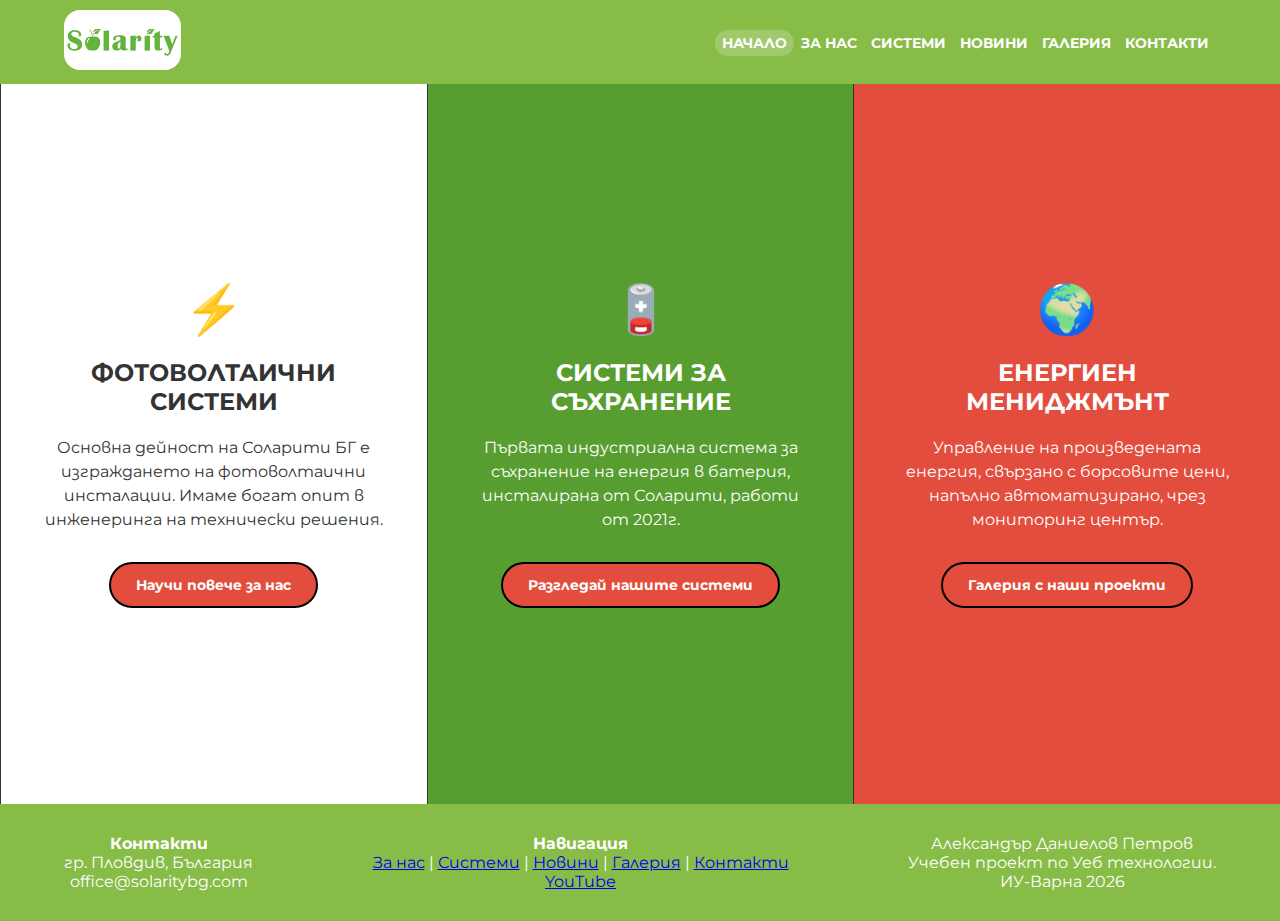
<file: index.html>
<!DOCTYPE html>
<html lang="bg">
<head>
    <meta charset="UTF-8">
    <meta name="viewport" content="width=device-width, initial-scale=1.0">
    <meta name="description" content="Solarity - Експерти в изграждането на фотоволтаични инсталации и системи за съхранение на енергия.">
    <meta name="keywords" content="Solarity, фотоволтаици, соларни системи, енергиен мениджмънт, ВЕИ, България">
    <link rel="stylesheet" href="Home.css">
    <title>Начало | Solarity</title>
</head>
<body>
    <header>
        <div class="logo">
            <a href="index.html">
                <img src="./images/logo.png" alt="site_logo">
            </a>
        </div>
        <nav>
            <ul>
                <li><a href="index.html" class="active">НАЧАЛО</a></li>
                <li><a href="About-us.html">ЗА НАС</a></li>
                <li><a href="Product.html">СИСТЕМИ</a></li>
                <li><a href="News.html">НОВИНИ</a></li>
                <li><a href="Gallery.html">ГАЛЕРИЯ</a></li>
                <li><a href="Contacts.html">КОНТАКТИ</a></li>
            </ul>
        </nav>
    </header>
    <main>
        <section class="contents">
            <div class="box white">
                <div class="box-icon">⚡</div>
                <h2>ФОТОВОЛТАИЧНИ СИСТЕМИ</h2>
                <p>Основна дейност на Соларити БГ е изграждането на фотоволтаични инсталации. Имаме богат опит в инженеринга на технически решения.</p>
                <a href="About-us.html" class="box-link">Научи повече за нас</a>
            </div>

            <div class="box green">
                <div class="box-icon">🪫</div>
                <h2>СИСТЕМИ ЗА СЪХРАНЕНИЕ</h2>
                <p>Първата индустриална система за съхранение на енергия в батерия, инсталирана от Соларити, работи от 2021г.</p>
                <a href="Product.html" class="box-link">Разгледай нашите системи</a>
            </div>

            <div class="box red">
                <div class="box-icon">🌍</div>
                <h2>ЕНЕРГИЕН МЕНИДЖМЪНТ</h2>
                <p>Управление на произведената енергия, свързано с борсовите цени, напълно автоматизирано, чрез мониторинг център.</p>
                <a href="Gallery.html" class="box-link">Галерия с наши проекти</a>
            </div>
        </section>
    </main>

    <footer>
        <div class="footer">
            <div>
                <h4>Контакти</h4>
                <p>гр. Пловдив, България</p>
                <p>office@solaritybg.com</p>
                
            </div>
            <div>
                <h4>Навигация</h4>
                <a href="About-us.html">За нас</a> | 
                <a href="Product.html">Системи</a> |
                <a href="News.html">Новини</a> |
                <a href="Gallery.html">Галерия</a> | 
                <a href="Contacts.html">Контакти</a>
                <p></p>
                <a href="https://www.youtube.com/@SolarityBG"> YouTube</a>
            </div>
            <div>
                <p>Александър Даниелов Петров</p>
                <p>Учебен проект по Уеб технологии.</p>
                <p>ИУ-Варна 2026</p>
            </div>
        </div>
    </footer>
</body>
</html>
</file>
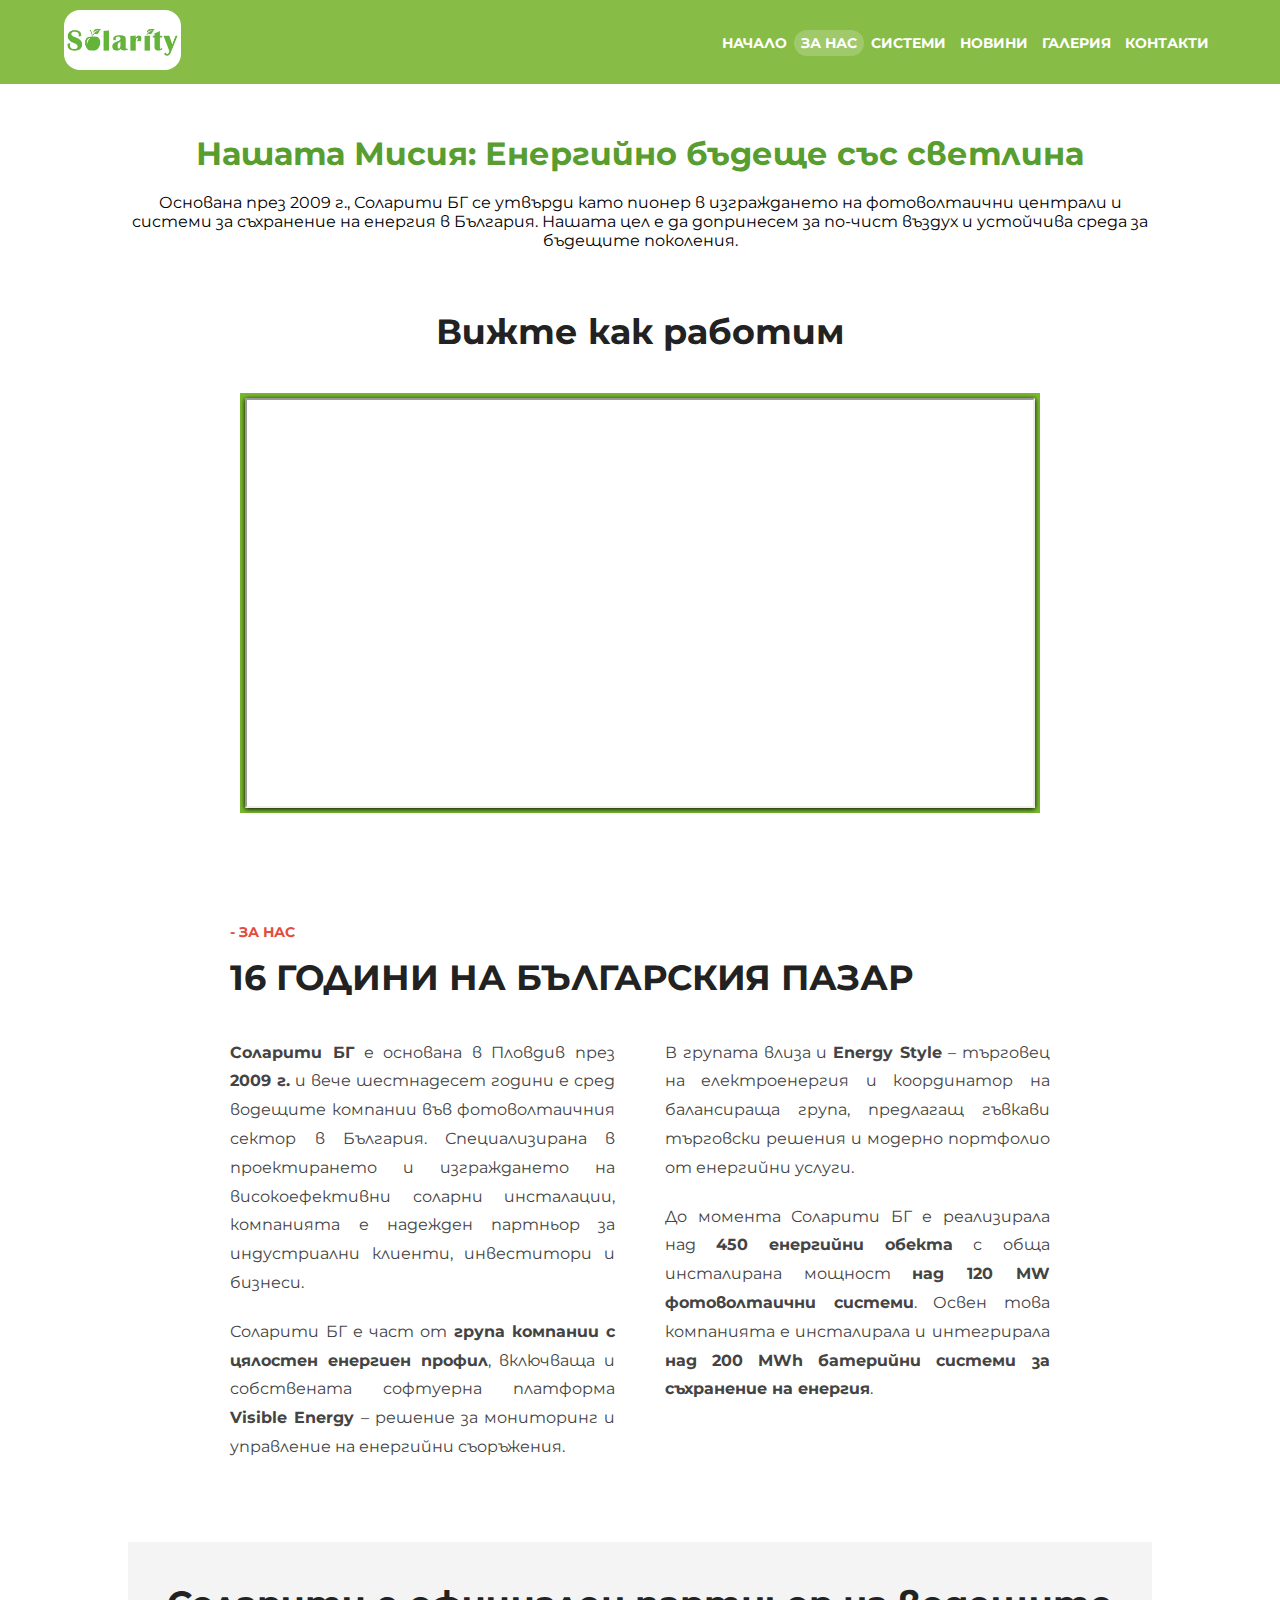
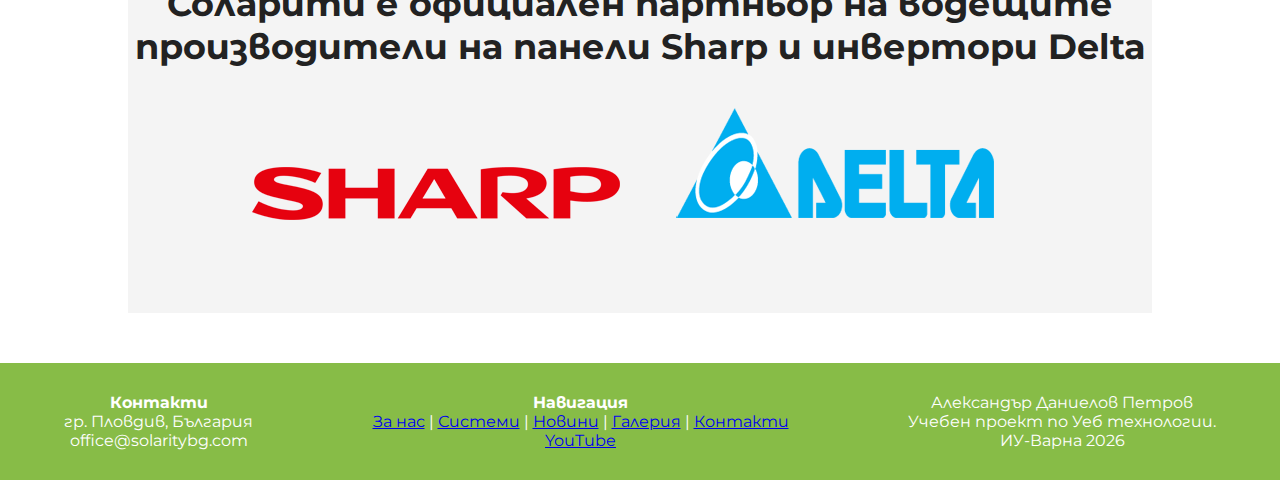
<file: About-us.html>
<!DOCTYPE html>
<html lang="bg">
<head>
    <meta charset="UTF-8">
    <meta name="viewport" content="width=device-width, initial-scale=1.0">
    <meta name="description" content="Solarity about us - За нас, историята на нашата компания.">
    <meta name="keywords" content="Solarity, история, за нас, основана, 2009, енергийни обекти, България">
    <link rel="stylesheet" href="About-us.css">
    <title>За нас | Solarity - Лидери във фотоволтаичните решения</title>
</head>
<body>
    <header>
        <div class="logo">
            <a href="index.html">
                <img src="./images/logo.png" alt="site_logo">
            </a>
        </div>
        <nav>
            <ul>
                <li><a href="index.html">НАЧАЛО</a></li>
                <li><a href="About-us.html" class="active">ЗА НАС</a></li>
                <li><a href="Product.html">СИСТЕМИ</a></li>
                <li><a href="News.html">НОВИНИ</a></li>
                <li><a href="Gallery.html">ГАЛЕРИЯ</a></li>
                <li><a href="Contacts.html">КОНТАКТИ</a></li>
            </ul>
        </nav>
    </header>

    <main class="background">
        <section class="about">
            <h1>Нашата Мисия: Енергийно бъдеще със светлина</h1>
            <p>Основана през 2009 г., Соларити БГ се утвърди като пионер в изграждането на фотоволтаични централи и системи за съхранение на енергия в България. Нашата цел е да допринесем за по-чист въздух и устойчива среда за бъдещите поколения.</p>
        </section>

        <section class="video">
            <h2>Вижте как работим</h2>
            <div class="video-wrapper">
                <iframe src="https://www.youtube.com/embed/NcyVB4d0230" allowfullscreen></iframe>
            </div>
        </section>
        <section class="contents">
        <span class="intro">- ЗА НАС</span>
        <h2>16 ГОДИНИ НА БЪЛГАРСКИЯ ПАЗАР</h2>
        
        <div class="column">
            <div class="history-left">
                <p><strong>Соларити БГ</strong> е основана в Пловдив през <strong>2009 г.</strong> и вече шестнадесет години е сред водещите компании във фотоволтаичния сектор в България. Специализирана в проектирането и изграждането на високоефективни соларни инсталации, компанията е надежден партньор за индустриални клиенти, инвеститори и бизнеси.</p>
                
                <p>Соларити БГ е част от <strong>група компании с цялостен енергиен профил</strong>, включваща и собствената софтуерна платформа <strong>Visible Energy</strong> – решение за мониторинг и управление на енергийни съоръжения.</p>
            </div>

            <div class="history-right">
                <p>В групата влиза и <strong>Energy Style</strong> – търговец на електроенергия и координатор на балансираща група, предлагащ гъвкави търговски решения и модерно портфолио от енергийни услуги.</p>
                
                <p>До момента Соларити БГ е реализирала над <strong>450 енергийни обекта</strong> с обща инсталирана мощност <strong>над 120 MW фотоволтаични системи</strong>. Освен това компанията е инсталирала и интегрирала <strong>над 200 MWh батерийни системи за съхранение на енергия</strong>.</p>
            </div>
        </div>
    </div>
</section>

        <section class="partners">
            <h2>Соларити е официален партньор на водещите производители на панели Sharp и инвертори Delta</h2>
            <div class="partners-logos">
                <img src="./images/sharp-logo.png" class="logo" alt="partner1">
                <img src="./images/delta-logo.png" class="logo" alt="partner2">
            </div>
        </section>
    </main>

    <footer>
        <div class="footer">
            <div>
                <h4>Контакти</h4>
                <p>гр. Пловдив, България</p>
                <p>office@solaritybg.com</p>
            </div>
            <div>
                <h4>Навигация</h4>
                <a href="About-us.html">За нас</a> | 
                <a href="Product.html">Системи</a> |
                <a href="News.html">Новини</a> |
                <a href="Gallery.html">Галерия</a> | 
                <a href="Contacts.html">Контакти</a>
                <p></p>
                <a href="https://www.youtube.com/@SolarityBG"> YouTube</a>
            </div>
            <div>
                <p>Александър Даниелов Петров</p>
                <p>Учебен проект по Уеб технологии.</p>
                <p>ИУ-Варна 2026</p>
            </div>
        </div>
    </footer>
</body>
</html>
</file>
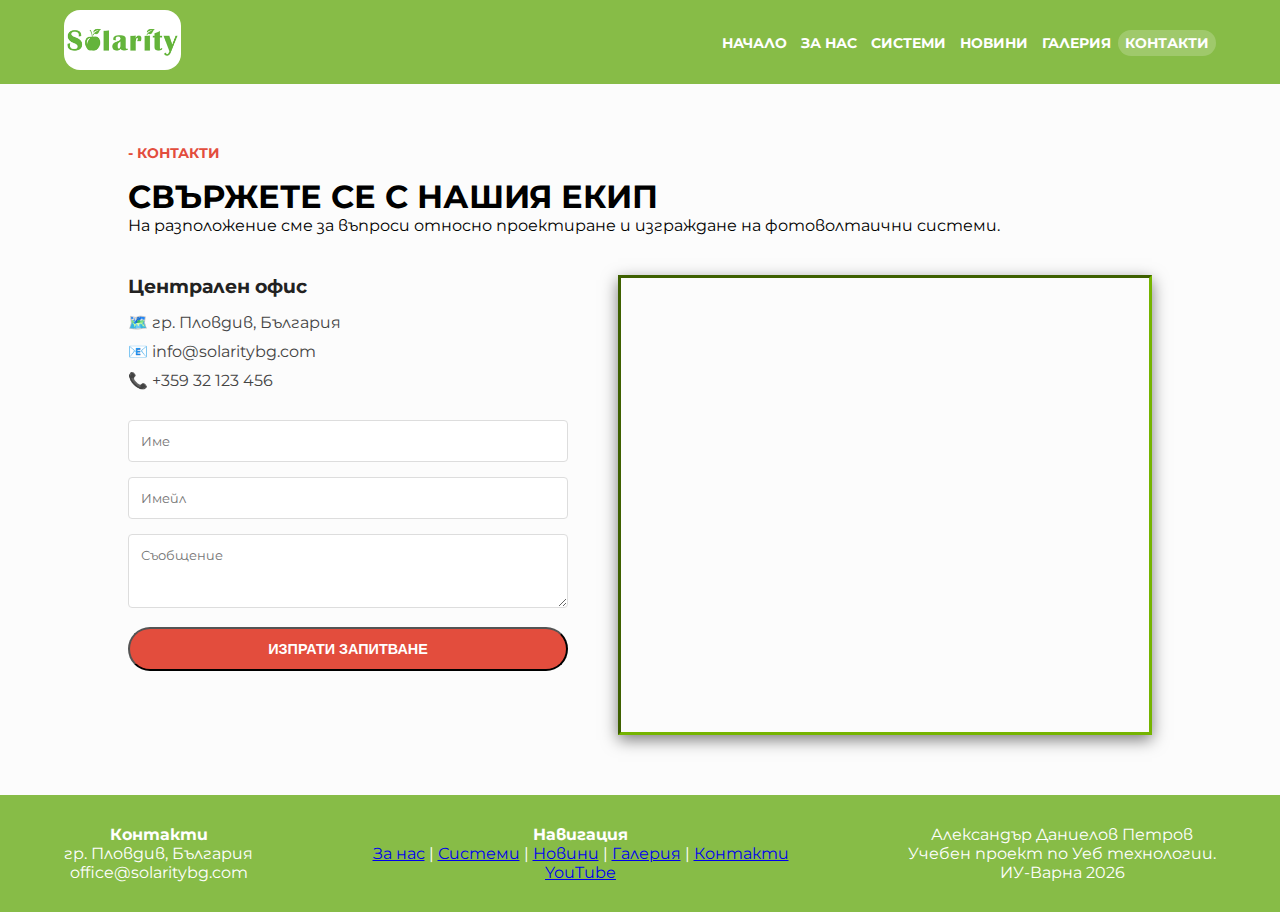
<file: Contacts.html>
<!DOCTYPE html>
<html lang="bg">
<head>
    <meta charset="UTF-8">
    <meta name="viewport" content="width=device-width, initial-scale=1.0">
    <meta name="description" content="Solarity contacts - Свържете се с нашия екип.">
    <meta name="keywords" content="Solarity, централа, офис, карти, град, седалище, имейл, телефон, запитване, съобщение, България">
    <link rel="stylesheet" href="Contacts.css">
    <title>Контакти | Solarity - Свържете се с нас</title>
</head>
<body>
    <header>
        <div class="logo">
            <a href="index.html">
                <img src="./images/logo.png" alt="site_logo">
            </a>
        </div>
        <nav>
            <ul>
                <li><a href="index.html">НАЧАЛО</a></li>
                <li><a href="About-us.html">ЗА НАС</a></li>
                <li><a href="Product.html">СИСТЕМИ</a></li>
                <li><a href="News.html">НОВИНИ</a></li>
                <li><a href="Gallery.html">ГАЛЕРИЯ</a></li>
                <li><a href="Contacts.html" class="active">КОНТАКТИ</a></li>
            </ul>
        </nav>
    </header>
    <main class="background">
        <section class="contact-title">
            <span class="intro">- КОНТАКТИ</span>
            <h1>СВЪРЖЕТЕ СЕ С НАШИЯ ЕКИП</h1>
            <p>На разположение сме за въпроси относно проектиране и изграждане на фотоволтаични системи.</p>
        </section>
        <div class="contact">
            <div class="info">
                <div class="box">
                    <h3>Централен офис</h3>
                    <p>🗺️ гр. Пловдив, България</p>
                    <p>📧 info@solaritybg.com</p>
                    <p>📞 +359 32 123 456</p>
                </div>
                <form class="contact-form">
                    <div class="form">
                        <input type="text" id="name" placeholder="Име" required>
                    </div>
                    <div class="form">
                        <input type="email" id= "email" placeholder="Имейл" required>
                    </div>
                    <div class="form">
                        <textarea id= "msg" placeholder="Съобщение" rows="3"></textarea>
                    </div>
                    <button type="button" class="button" onclick="send()">ИЗПРАТИ ЗАПИТВАНЕ</button>
                </form>
            </div>
            <div class="map">
                <iframe src="https://www.google.com/maps/embed?pb=!1m18!1m12!1m3!1d94695.55627685213!2d24.66779344445331!3d42.13576721538356!2m3!1f0!2f0!3f0!3m2!1i1024!2i768!4f13.1!3m3!1m2!1s0x14acd108a4103133%3A0x3381e6025a170560!2z0J_Qu9C-0LLQtNC40LI!5e0!3m2!1sbg!2sbg!4v1715694857412!5m2!1sbg!2sbg" 
                    width="100%" height="450" style="border:0;" allowfullscreen="" loading="lazy"></iframe>
            </div>
        </div>
    </main>
    <footer>
        <div class="footer">
            <div>
                <h4>Контакти</h4>
                <p>гр. Пловдив, България</p>
                <p>office@solaritybg.com</p>
            </div>
            <div>
                <h4>Навигация</h4>
                <a href="About-us.html">За нас</a> | 
                <a href="Product.html">Системи</a> |
                <a href="News.html">Новини</a> |
                <a href="Gallery.html">Галерия</a> | 
                <a href="Contacts.html">Контакти</a>
                <p></p>
                <a href="https://www.youtube.com/@SolarityBG"> YouTube</a>
            </div>
            <div>
                <p>Александър Даниелов Петров</p>
                <p>Учебен проект по Уеб технологии.</p>
                <p>ИУ-Варна 2026</p>
            </div>
        </div>
    </footer>
    <script>
        function send(){
            alert("Благодарим Ви! Вашето запитване е изпратено успешно до екипа на Solarity - Пловдив.")
            document.getElementById('name').value = "";
            document.getElementById('email').value = "";
            document.getElementById('msg').value = "";
        }
    </script>
</body>
</html>
</file>
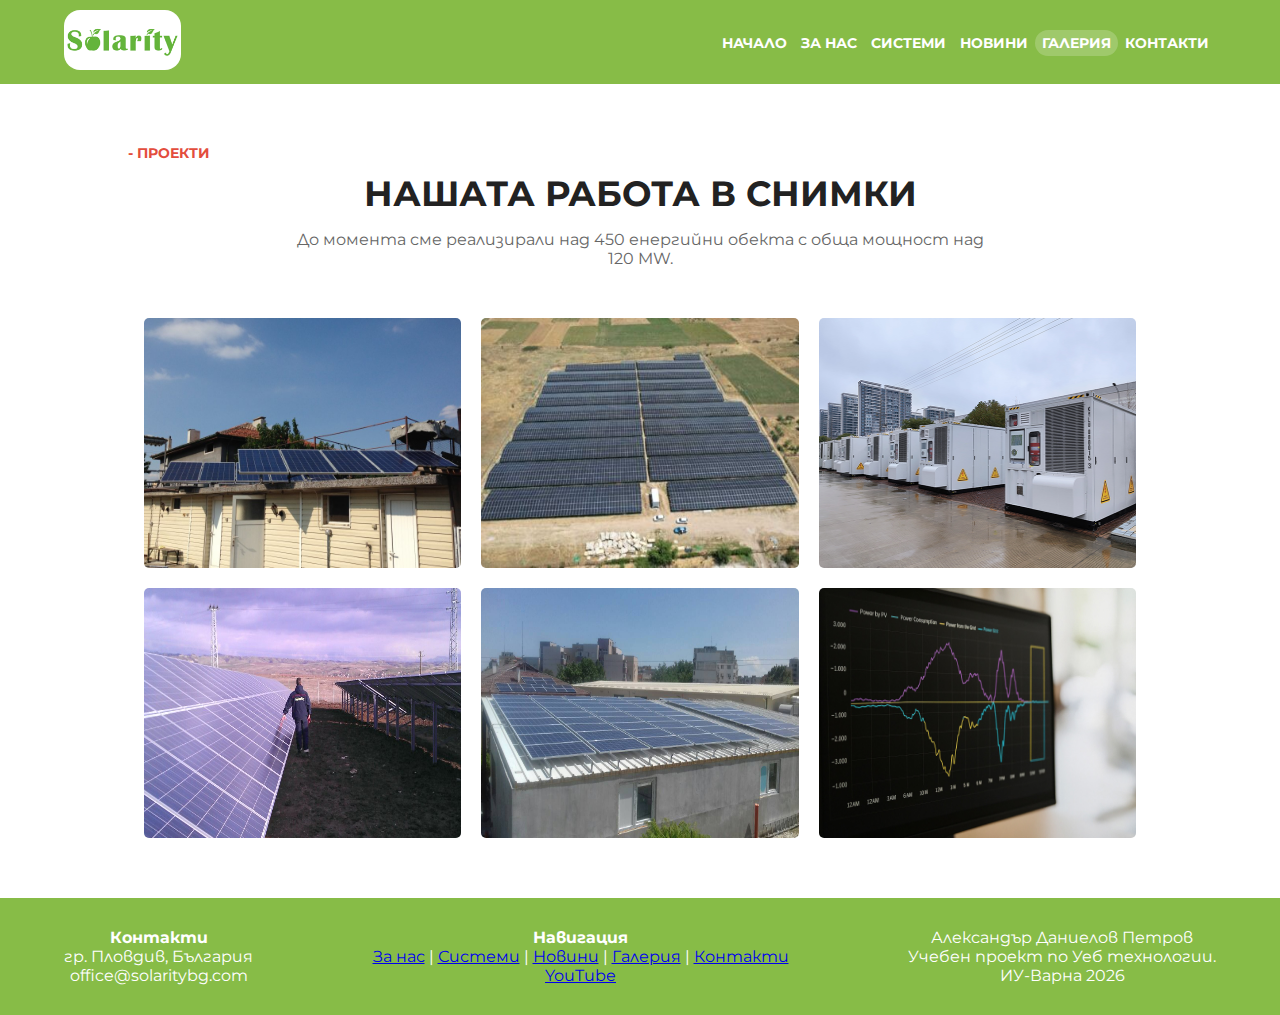
<file: Gallery.html>
<!DOCTYPE html>
<html lang="bg">
<head>
    <meta charset="UTF-8">
    <meta name="viewport" content="width=device-width, initial-scale=1.0">
    <meta name="description" content="Solarity gallery - Нашата работа изобразена, чрез снимков материал.">
    <meta name="keywords" content="Solarity, проекти, снимки, галерия, проекти, дейност, работа, обект, България">
    <link rel="stylesheet" href="Gallery.css">
    <title>Галерия | Solarity - Нашата работа в снимки</title>
</head>
<body>
    <header>
        <div class="logo">
            <a href="index.html">
                <img src="./images/logo.png" alt="site_logo">
            </a>
        </div>
        <nav>
            <ul>
                <li><a href="index.html">НАЧАЛО</a></li>
                <li><a href="About-us.html">ЗА НАС</a></li>
                <li><a href="Product.html">СИСТЕМИ</a></li>
                <li><a href="News.html">НОВИНИ</a></li>
                <li><a href="Gallery.html" class="active">ГАЛЕРИЯ</a></li>
                <li><a href="Contacts.html">КОНТАКТИ</a></li>
            </ul>
        </nav>
    </header>
<main class="background">
        <section class="gallery-title">
            <span class="intro">- ПРОЕКТИ</span>
            <h1>НАШАТА РАБОТА В СНИМКИ</h1>
            <p>До момента сме реализирали над 450 енергийни обекта с обща мощност над 120 MW.</p>
        </section>

        <div class="box">
            <div class="gallery-pic">
                <img src="./images/gallery1.jpg" alt="Индустриална покривна система">
                <div class="overlay">
                    <span>Индустриална покривна система</span>
                </div>
            </div>

            <div class="gallery-pic">
                <img src="./images/gallery2.jpg" alt="Наземен фотоволтаичен парк">
                <div class="overlay">
                    <span>Наземен фотоволтаичен парк</span>
                </div>
            </div>

            <div class="gallery-pic">
                <img src="./images/gallery3.jpg" alt="BESS система за съхранение">
                <div class="overlay">
                    <span>Система за съхранение на енергия (BESS)</span>
                </div>
            </div>

            <div class="gallery-pic">
                <img src="./images/gallery4.jpg" alt="ФЕЦ - Индустриално решение">
                <div class="overlay">
                    <span>Фотоволтаична Електрическа Централа </span>
                </div>
            </div>

            <div class="gallery-pic">
                <img src="./images/gallery5.jpg" alt="Автономна соларна система">
                <div class="overlay">
                    <span>Автономна соларна система</span>
                </div>
            </div>

            <div class="gallery-pic">
                <img src="./images/gallery6.jpg" alt="Мониторинг център">
                <div class="overlay">
                    <span>Мониторинг център</span>
                </div>
            </div>
        </div>
</main>
     <footer>
        <div class="footer">
            <div>
                <h4>Контакти</h4>
                <p>гр. Пловдив, България</p>
                <p>office@solaritybg.com</p>
            </div>
            <div>
                <h4>Навигация</h4>
                <a href="About-us.html">За нас</a> | 
                <a href="Product.html">Системи</a> |
                <a href="News.html">Новини</a> |
                <a href="Gallery.html">Галерия</a> | 
                <a href="Contacts.html">Контакти</a>
                <p></p>
                <a href="https://www.youtube.com/@SolarityBG"> YouTube</a>
            </div>
            <div>
                <p>Александър Даниелов Петров</p>
                <p>Учебен проект по Уеб технологии.</p>
                <p>ИУ-Варна 2026</p>
            </div>
        </div>
    </footer>
</body>
</html>
</file>
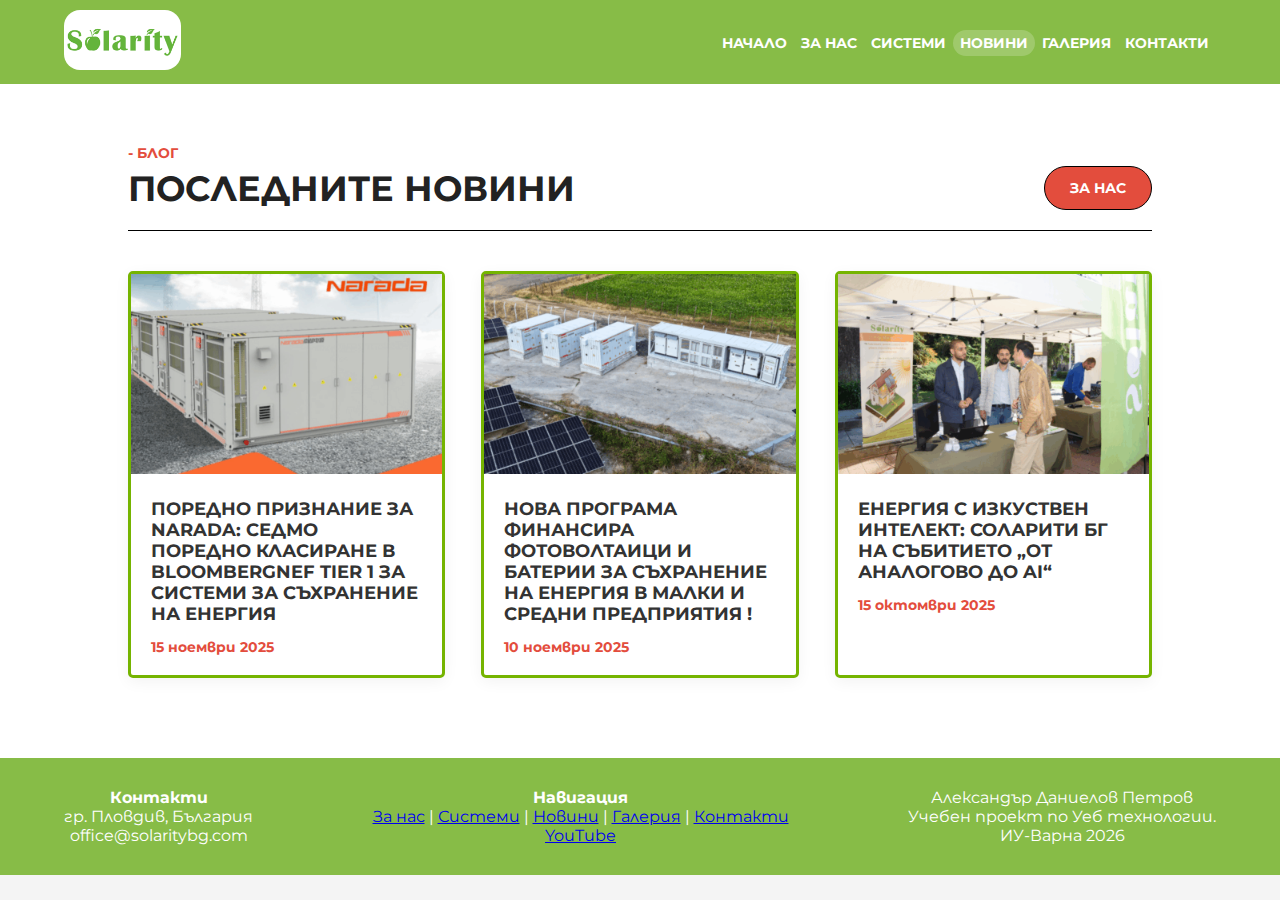
<file: News.html>
<!DOCTYPE html>
<html lang="bg">
<head>
    <meta charset="UTF-8">
    <meta name="viewport" content="width=device-width, initial-scale=1.0">
    <meta name="description" content="Solarity news - Последните новини за нас.">
    <meta name="keywords" content="Solarity, новини, соларити, енергиен мениджмънт, ВЕИ, България">
    <link rel="stylesheet" href="News.css">
    <title>Новини | Solarity - Последни проекти и иновации</title>
</head>
<body>
    <header>
        <div class="logo">
            <a href="index.html">
                <img src="./images/logo.png" alt="site_logo">
            </a>
        </div>
        <nav>
            <ul>
                <li><a href="index.html">НАЧАЛО</a></li>
                <li><a href="About-us.html">ЗА НАС</a></li>
                <li><a href="Product.html">СИСТЕМИ</a></li>
                <li><a href="News.html" class="active">НОВИНИ</a></li>
                <li><a href="Gallery.html">ГАЛЕРИЯ</a></li>
                <li><a href="Contacts.html">КОНТАКТИ</a></li>
            </ul>
        </nav>
    </header>

    <main class="background">
        <section class="news-title">
            <div>
                <span class="intro"> - БЛОГ</span>
                <h1>ПОСЛЕДНИТЕ НОВИНИ</h1>
            </div>
            <a href="About-us.html" class="button">ЗА НАС</a>
        </section>

        <section class="contents">
            <article class="box">
                <div class="news-image">
                    <img src="./images/news1.png" alt="Narada">
                </div>
                <div class="news-content">
                    <h3>ПОРЕДНО ПРИЗНАНИЕ ЗА NARADA: СЕДМО ПОРЕДНО КЛАСИРАНЕ В BLOOMBERGNEF TIER 1 ЗА СИСТЕМИ ЗА СЪХРАНЕНИЕ НА ЕНЕРГИЯ</h3>
                    <p class="news-date">15 ноември 2025</p>
                </div>
            </article>

            <article class="box">
                <div class="news-image">
                    <img src="./images/news2.png" alt="Funding">
                </div>
                <div class="news-content">
                    <h3>НОВА ПРОГРАМА ФИНАНСИРА ФОТОВОЛТАИЦИ И БАТЕРИИ ЗА СЪХРАНЕНИЕ НА ЕНЕРГИЯ В МАЛКИ И СРЕДНИ ПРЕДПРИЯТИЯ !</h3>
                    <p class="news-date">10 ноември 2025</p>
                </div>
            </article>

            <article class="box">
                <div class="news-image">
                    <img src="./images/news3.png" alt="Event">
                </div>
                <div class="news-content">
                    <h3>ЕНЕРГИЯ С ИЗКУСТВЕН ИНТЕЛЕКТ: СОЛАРИТИ БГ НА СЪБИТИЕТО „ОТ АНАЛОГОВО ДО AI“</h3>
                    <p class="news-date">15 октомври 2025</p>
                </div>
            </article>
        </section>
    </main>

    <footer>
        <div class="footer">
            <div>
                <h4>Контакти</h4>
                <p>гр. Пловдив, България</p>
                <p>office@solaritybg.com</p>
            </div>
            <div>
                <h4>Навигация</h4>
                <a href="About-us.html">За нас</a> | 
                <a href="Product.html">Системи</a> |
                <a href="News.html">Новини</a> |
                <a href="Gallery.html">Галерия</a> | 
                <a href="Contacts.html">Контакти</a>
                <p></p>
                <a href="https://www.youtube.com/@SolarityBG"> YouTube</a>
            </div>
            <div>
                <p>Александър Даниелов Петров</p>
                <p>Учебен проект по Уеб технологии.</p>
                <p>ИУ-Варна 2026</p>
            </div>
        </div>
    </footer>
</body>
</html>
</file>
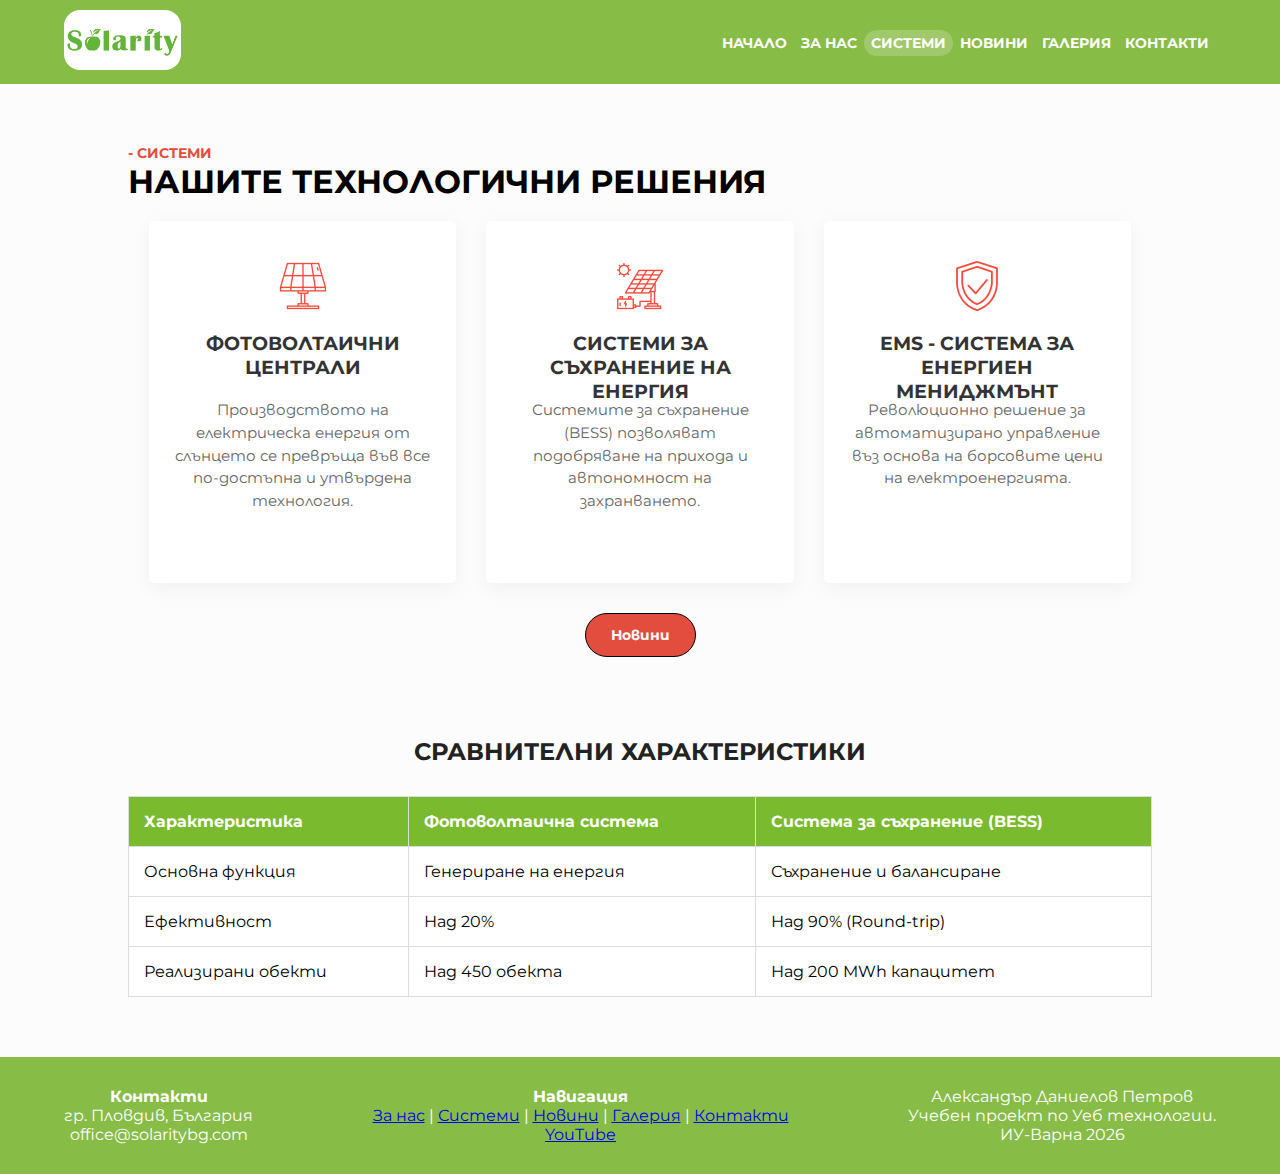
<file: Product.html>
<!DOCTYPE html>
<html lang="bg">
<head>
    <meta charset="UTF-8">
    <meta name="viewport" content="width=device-width, initial-scale=1.0">
    <meta name="description" content="Solarity systems - Нашите технологични решения.">
    <meta name="keywords" content="Solarity, продукти, системи, услуги, решения, харакеристика, България">
    <link rel="stylesheet" href="Product.css">
    <title>Системи | Solarity - Нашите технологични решения</title>
</head>
<body>
    <header>
        <div class="logo">
            <a href="index.html">
                <img src="./images/logo.png" alt="site_logo">
            </a>
        </div>
        <nav>
            <ul>
                <li><a href="index.html">НАЧАЛО</a></li>
                <li><a href="About-us.html">ЗА НАС</a></li>
                <li><a href="Product.html" class="active">СИСТЕМИ</a></li>
                <li><a href="News.html">НОВИНИ</a></li>
                <li><a href="Gallery.html">ГАЛЕРИЯ</a></li>
                <li><a href="Contacts.html">КОНТАКТИ</a></li>
            </ul>
        </nav>
    </header>
    <main class="background">
        <section class="systems-title">
            <span class="intro">- СИСТЕМИ</span>
            <h1>НАШИТЕ ТЕХНОЛОГИЧНИ РЕШЕНИЯ</h1>
        </section>

        <section class="contents">
            <div class="box">
                <img src="./images/icon1.png" class="icon" alt="lamp">
                <h3>ФОТОВОЛТАИЧНИ ЦЕНТРАЛИ</h3>
                <p>Производството на електрическа енергия от слънцето се превръща във все по-достъпна и утвърдена технология.</p>
            </div>

            <div class="box">
                <img src="./images/icon2.png" class="icon" alt="solar">
                <h3>СИСТЕМИ ЗА СЪХРАНЕНИЕ НА ЕНЕРГИЯ</h3>
                <p>Системите за съхранение (BESS) позволяват подобряване на прихода и автономност на захранването.</p>
            </div>

            <div class="box">
                <img src="./images/icon3.png" class="icon" alt="shield">
                <h3>EMS - СИСТЕМА ЗА ЕНЕРГИЕН МЕНИДЖМЪНТ</h3>
                <p>Революционно решение за автоматизирано управление въз основа на борсовите цени на електроенергията.</p>
            </div>
            <a href="News.html" class="button">Новини</a>

        </section>

        <section class="table">
            <h2>СРАВНИТЕЛНИ ХАРАКТЕРИСТИКИ</h2>
            <table class="specs">
                <thead>
                    <tr>
                        <th>Характеристика</th>
                        <th>Фотоволтаична система</th>
                        <th>Система за съхранение (BESS)</th>
                    </tr>
                </thead>
                <tbody>
                    <tr>
                        <td>Основна функция</td>
                        <td>Генериране на енергия</td>
                        <td>Съхранение и балансиране</td>
                    </tr>
                    <tr>
                        <td>Ефективност</td>
                        <td>Над 20%</td>
                        <td>Над 90% (Round-trip)</td>
                    </tr>
                    <tr>
                        <td>Реализирани обекти</td>
                        <td>Над 450 обекта</td>
                        <td>Над 200 MWh капацитет</td>
                    </tr>
                </tbody>
            </table>
        </section>
    </main>
     <footer>
        <div class="footer">
            <div>
                <h4>Контакти</h4>
                <p>гр. Пловдив, България</p>
                <p>office@solaritybg.com</p>
            </div>
            <div>
                <h4>Навигация</h4>
                <a href="About-us.html">За нас</a> | 
                <a href="Product.html">Системи</a> |
                <a href="News.html">Новини</a> |
                <a href="Gallery.html">Галерия</a> | 
                <a href="Contacts.html">Контакти</a>
                <p></p>
                <a href="https://www.youtube.com/@SolarityBG"> YouTube</a>
            </div>
            <div>
                <p>Александър Даниелов Петров</p>
                <p>Учебен проект по Уеб технологии.</p>
                <p>ИУ-Варна 2026</p>
            </div>
        </div>
    </footer>
</body>
</html>
</file>
<file: Home.css>
@import url('https://fonts.googleapis.com/css2?family=Montserrat:wght@400;700&display=swap');

* {
    margin: 0;
    padding: 0;
    box-sizing: border-box;
}

body {
    font-family: 'Montserrat', sans-serif;
    background-color: #f4f4f4;
}

header {
    background-color: #87bc47;
    padding: 10px 5%;
    display: flex;
    justify-content: space-between;
    align-items: center;
}
header img {
    height: 60px;
    border-radius: 1rem;
}

nav ul {
    display: flex;
    list-style: none;
}

nav ul li a {
    color: white;
    text-decoration: none;
    padding: 5px 7px;
    font-weight: bold;
    font-size: 0.85rem;
}

nav ul li a:hover, .active {
    background-color: rgba(255,255,255,0.2);
    border-radius: 1rem;
}

.contents {
    display: flex;
    height: 80vh;
}

.box {
    flex:1;
    display: flex;
    flex-direction: column;
    justify-content: center;
    align-items: center;
    padding: 40px;
    text-align: center;
    transition: transform 0.3s ease-in-out;
    border-left:1px solid #333;
}
.box:hover {
    box-shadow: 0 1px 5px black;
    transform: scale(1.01);
}

.box-icon {
    font-size: 3rem;
    margin-bottom: 20px;
}

.box h2 {
    font-size: 1.5rem;
    margin-bottom: 20px;
}

.box p {
    font-size: 1rem;
    line-height: 1.5;
    margin-bottom: 30px;
}

.white { background-color: #ffffff; color: #333; }
.green { background-color: #579d30; color: #ffffff; }
.red   { background-color: #e34d3d; color: #ffffff; }

.box-link {
    background-color: #e34d3d;
    color: white;
    text-decoration: none;
    padding: 12px 25px;
    font-weight: bold;
    font-size: 0.9rem;
    transition: 0.3s;
    border-radius: 25rem;
    border: 2px solid black;
}



.box-link:hover {
    background-color: #75b400;
    box-shadow: 0 1px 5px black;
    transform: scale(1.019);
}

.footer {
    display: flex;
    justify-content: space-between;
    background-color: #87bc47;
    color: white;
    padding: 30px 5%;
    text-align: center;
}

@media (max-width: 768px) {
    .services-grid { flex-direction: column; height: auto; }
    header { flex-direction: column; }
    nav ul { margin-top: 15px; }
}
</file>
<file: About-us.css>
@import url('https://fonts.googleapis.com/css2?family=Montserrat:wght@400;700&display=swap');

* {
    margin: 0;
    padding: 0;
    box-sizing: border-box;
}

body {
    font-family: 'Montserrat', sans-serif;
    background-color: #f4f4f4;
}

header {
    background-color: #87bc47;
    padding: 10px 5%;
    display: flex;
    justify-content: space-between;
    align-items: center;
}
header img {
    height: 60px;
    border-radius: 1rem;
}

nav ul {
    display: flex;
    list-style: none;
}

nav ul li a {
    color: white;
    text-decoration: none;
    padding: 5px 7px;
    font-weight: bold;
    font-size: 0.85rem;
}

nav ul li a:hover, .active {
    background-color: rgba(255,255,255,0.2);
    border-radius: 50px;
}
.background {
    padding: 50px 10%;
    background-color: white;
}

.about {
    text-align: center;
    margin-bottom: 60px;
}

.about h1 {
    color: #579d30;
    margin-bottom: 20px;
}


.video {
    margin-bottom: 50px;
    text-align: center;
}

.video-wrapper {
    position: relative;
    padding-bottom: 40%;
    height: 0;
    max-width: 800px;
    margin: 20px auto;
    border: 5px solid #7aba2e;
    
}

.video-wrapper iframe {
    position: absolute;
    top: 0; left: 0;
    width: 100%; height: 100%;
    box-shadow: 0 1px 5px black;
    transition: transform 0.3s ease-in-out;

}

.video-wrapper iframe:hover{
    transform: scale(1.02);
}
.contents {
    padding: 60px 10%;
    background-color: #fff;
}

.intro {
    color: #e34d3d;
    font-weight: bold;
    font-size: 0.9rem;
    display: flex;
    align-items: center;
    gap: 10px;
    margin-bottom: 15px;
}

h2 {
    font-size: 2.2rem;
    margin-bottom: 40px;
    color: #222;
}
.column {
    display: flex;
    gap: 50px;
    align-items: flex-start;
}

.history-left,.history-right {
    flex: 1;
}

.column p {
    font-size: 1rem;
    line-height: 1.8;
    color: #444;
    margin-bottom: 20px;
    text-align: justify;
}
.history strong {
    color: #222;
    font-weight: 700;
}



.partners {
    text-align: center;
    padding: 40px 0;
    background: #f4f4f4;
}

.partners-logos {
    display: flex;
    justify-content: center;
    flex-wrap: wrap;
    gap: 40px;
    font-weight: bold;
    color: #777;
    margin-top: 20px;
}

.logo {
    max-width: 50%;
    height: auto;
    transition: transform 0.5s ease-in-out;

}
.logo:hover {
    transform: scale(1.1);
}

.footer {
    display: flex;
    justify-content: space-between;
    background-color: #87bc47;
    color: white;
    padding: 30px 5%;
    text-align: center;
}

@media (max-width: 768px) {
    .services-grid { flex-direction: column; height: auto; }
    header { flex-direction: column; }
    nav ul { margin-top: 15px; }
}
</file>
<file: Contacts.css>
@import url('https://fonts.googleapis.com/css2?family=Montserrat:wght@400;700&display=swap');

* {
    margin: 0;
    padding: 0;
    box-sizing: border-box;
}

body {
    font-family: 'Montserrat', sans-serif;
    background-color: #f4f4f4;
}

header {
    background-color: #87bc47;
    padding: 10px 5%;
    display: flex;
    justify-content: space-between;
    align-items: center;
}
header img {
    height: 60px;
    border-radius: 1rem;
}

nav ul {
    display: flex;
    list-style: none;
}

nav ul li a {
    color: white;
    text-decoration: none;
    padding: 5px 7px;
    font-weight: bold;
    font-size: 0.85rem;
}

nav ul li a:hover, .active {
    background-color: rgba(255,255,255,0.2);
    border-radius: 50px;
}



.background {
    padding: 60px 10%;
    background-color: #fcfcfc;
}

.contact-title {
    margin-bottom: 40px;
    text-align: left;
}

.intro {
    color: #e34d3d;
    font-weight: bold;
    font-size: 0.9rem;
    display: flex;
    align-items: center;
    gap: 10px;
    margin-bottom: 15px;
}
.contact {
    display: flex;
    gap: 50px;
    align-items: flex-start;
}

.info {
    flex: 1;
}


.box {
    margin-bottom: 30px;
}

.box h3 {
    margin-bottom: 15px;
    color: #222;
}

.box p {
    margin-bottom: 10px;
    color: #444;
    font-size: 1rem;
}

.contact-form {
    display: flex;
    flex-direction: column;
    gap: 15px;
}

.form input, .form textarea {
    width: 100%;
    padding: 12px;
    border: 1px solid #ddd;
    border-radius: 4px;
    font-family: inherit;
}

.button {
    background-color: #e34d3d;
    color: white;
    text-decoration: none;
    padding: 12px 25px;
    font-weight: bold;
    font-size: 0.9rem;
    transition: 0.3s;
    border-radius: 25rem;
}

.button:hover {
    background-color: #75b400;
    box-shadow: 0 1px 5px black;
    transform: scale(1.019);
}

.map {
    flex: 1.2;
    border: 3px inset #75b400;
    box-shadow: 0 5px 15px rgba(0,0,0,0.5);
    transition: 0.2s;
}

.map:hover{
    transform: scale(1.005);
    border: 3px outset #75b400;
}

.footer {
    display: flex;
    justify-content: space-between;
    background-color: #87bc47;
    color: white;
    padding: 30px 5%;
    text-align: center;
}

@media (max-width: 768px) {
    .services-grid { flex-direction: column; height: auto; }
    header { flex-direction: column; }
    nav ul { margin-top: 15px; }
}
</file>
<file: Gallery.css>
@import url('https://fonts.googleapis.com/css2?family=Montserrat:wght@400;700&display=swap');

* {
    margin: 0;
    padding: 0;
    box-sizing: border-box;
}

body {
    font-family: 'Montserrat', sans-serif;
    background-color: #f4f4f4;
}

header {
    background-color: #87bc47;
    padding: 10px 5%;
    display: flex;
    justify-content: space-between;
    align-items: center;
}
header img {
    height: 60px;
    border-radius: 1rem;
}

nav ul {
    display: flex;
    list-style: none;
}

nav ul li a {
    color: white;
    text-decoration: none;
    padding: 5px 7px;
    font-weight: bold;
    font-size: 0.85rem;
}

nav ul li a:hover, .active {
    background-color: rgba(255,255,255,0.2);
    border-radius: 50px;
}

.background {
    padding: 60px 10%;
    background-color: #fff;
    text-align: center;
}
.intro {
    color: #e34d3d;
    font-weight: bold;
    display: flex;
    font-size: 0.9rem;
}

.gallery-title {
    margin-bottom: 50px;
}

.gallery-title h1 {
    font-size: 2.2rem;
    color: #222;
    margin-top: 10px;
}

.gallery-title p {
    color: #666;
    margin-top: 15px;
    max-width: 700px;
    margin-left: auto;
    margin-right: auto;
}

.box {
    display: flex;
    flex-wrap: wrap;
    gap: 20px;
    justify-content: center;
}

.gallery-pic {
    position: relative;
    width: 31%;
    height: 250px;
    overflow: hidden;
    border-radius: 5px;
}

.gallery-pic img {
    width: 100%;
    height: 100%;
    transition: transform 0.5s;
}

.gallery-pic:hover img {
    transform: scale(1.1);
}

.overlay {
    position: absolute;
    top: 0;
    left: 0;
    width: 100%;
    height: 100%;
    background: rgba(122, 186, 46, 0.7);
    display: flex;
    align-items: center;
    justify-content: center;
    opacity: 0;
    transition: opacity 0.3s;
}

.overlay span {
    color: white;
    font-weight: bold;
    padding: 20px;
    font-size: 1.1rem;
}

.gallery-pic:hover .overlay {
    opacity: 1;
}

.footer{
    display: flex;
    justify-content: space-between;
    background-color: #87bc47;
    color: white;
    padding: 30px 5%;
    text-align: center;
}

@media (max-width: 768px) {
    .services-grid { flex-direction: column; height: auto; }
    header { flex-direction: column; }
    nav ul { margin-top: 15px; }
}
</file>
<file: News.css>
@import url('https://fonts.googleapis.com/css2?family=Montserrat:wght@400;700&display=swap');

* {
    margin: 0;
    padding: 0;
    box-sizing: border-box;
}

body {
    font-family: 'Montserrat', sans-serif;
    background-color: #f4f4f4;
}

header {
    background-color: #87bc47;
    padding: 10px 5%;
    display: flex;
    justify-content: space-between;
    align-items: center;
}
header img {
    height: 60px;
    border-radius: 1rem;
}

nav ul {
    display: flex;
    list-style: none;
}

nav ul li a {
    color: white;
    text-decoration: none;
    padding: 5px 7px;
    font-weight: bold;
    font-size: 0.85rem;
}

nav ul li a:hover, .active {
    background-color: rgba(255,255,255,0.2);
    border-radius: 50px;
}

.background {
    padding: 60px 10%;
    background-color: #fff;
}

.news-title {
    display: flex;
    justify-content: space-between;
    align-items: flex-end;
    margin-bottom: 40px;
    border-bottom: 1px solid #000000;
    padding-bottom: 20px;
}

.news-title h1 {
    font-size: 2.2rem;
    color: #222;
    margin-top: 5px;
}
.intro {
    color: #e34d3d;
    font-weight: bold;
    display: block;
    font-size: 0.9rem;
}


.button {
    background-color: #e34d3d;
    color: white;
    text-decoration: none;
    padding: 12px 25px;
    font-weight: bold;
    font-size: 0.9rem;
    transition: 0.3s;
    border-radius: 25rem;
    border: 1px solid black;
}

.button:hover {
    background-color: #75b400;
    box-shadow: 0 1px 5px black;
    transform: scale(1.019);
}

.contents {
    display: flex;
    flex-wrap: wrap;
    justify-content: space-between;
    gap: 20px;
}

.box {
    width: 31%;
    background: #fff;
    border-radius: 5px;
    box-shadow: 0 4px 15px rgba(0,0,0,0.05);
    display: flex;
    flex-direction: column;
    margin-bottom: 20px;
    transition: transform 0.5s ease;
    border: 3px solid #75b400;
}

.box:hover {
    transform: translateY(-5px);
}

.news-image img {
    width: 100%;
    height: 200px;
    object-fit: cover;
}

.news-content {
    padding: 20px;
    display: flex;
    flex-direction: column;
    justify-content: space-between;
}

.news-content h3 {
    font-size: 1.1rem;
    color: #333;
    margin-bottom: 15px;
}

.news-date {
    color: #e34d3d;
    font-size: 0.85rem;
    font-weight: bold;
}

.footer{
    display: flex;
    justify-content: space-between;
    background-color: #87bc47;
    color: white;
    padding: 30px 5%;
    text-align: center;
}

@media (max-width: 768px) {
    .services-grid { flex-direction: column; height: auto; }
    header { flex-direction: column; }
    nav ul { margin-top: 15px; }
}
</file>
<file: Product.css>
@import url('https://fonts.googleapis.com/css2?family=Montserrat:wght@400;700&display=swap');

* {
    margin: 0;
    padding: 0;
    box-sizing: border-box;
}

body {
    font-family: 'Montserrat', sans-serif;
    background-color: #f4f4f4;
}

header {
    background-color: #87bc47;
    padding: 10px 5%;
    display: flex;
    justify-content: space-between;
    align-items: center;
}
header img {
    height: 60px;
    border-radius: 1rem;
}

nav ul {
    display: flex;
    list-style: none;
}

nav ul li a {
    color: white;
    text-decoration: none;
    padding: 5px 7px;
    font-weight: bold;
    font-size: 0.85rem;
}

nav ul li a:hover, .active {
    background-color: rgba(255,255,255,0.2);
    border-radius: 50px;
}



.background {
    padding: 60px 10%;
    background-color: #fcfcfc;
}
.intro {
    color: #e34d3d;
    font-weight: bold;
    font-size: 0.9rem;
    display:flex;
    align-items: center;
    gap: 10px;
}

.systems-title {
    margin-bottom: 20px;
}


.contents {
    display: flex;
    justify-content: center;
    gap: 30px;
    flex-wrap: wrap;
    margin-bottom: 80px;
}

.box {
    background: white;
    width: 30%;
    min-width: 280px;
    padding: 40px 25px;
    text-align: center;
    border-radius: 5px;
    box-shadow: 0 5px 20px rgba(0,0,0,0.05);
    display: flex;
    flex-direction: column;
    align-items: center;
    transition: 0.5s ease-in-out;
}
.box:hover{
    transform:scale(1.1);
}

.icon {
    font-size: 3rem;
    margin-bottom: 20px;
}

.box h3 {
    font-size: 1.2rem;
    color: #333;
    margin-bottom: 20px;
    height: 3rem;
}

.box p {
    font-size: 0.95rem;
    color: #666;
    line-height: 1.5;
    margin-bottom: 30px;
}

.button {
    background-color: #e34d3d;
    color: white;
    text-decoration: none;
    padding: 12px 25px;
    font-weight: bold;
    font-size: 0.9rem;
    transition: 0.3s;
    border-radius: 25rem;
    border: 1px solid black;
}
.button:hover{
    background-color: #75b400;
    box-shadow: 0 1px 5px black;
    transform: scale(1.019);
}
.table {
    margin-top: 50px;
}

.table h2 {
    text-align: center;
    margin-bottom: 30px;
    color: #222;
}

.specs {
    width: 100%;
    border-collapse: collapse;
    background: white;
    transition: 0.5s ease-in-out;
}

.specs th, .specs td {
    border: 1px solid #ddd;
    padding: 15px;
    text-align: left;
}

.specs th {
    background-color: #7aba2e;
    color: white;
}

.specs:hover{
    transform: scale(1.02);
}

.footer {
    display: flex;
    justify-content: space-between;
    background-color: #87bc47;
    color: white;
    padding: 30px 5%;
    text-align: center;
}

@media (max-width: 768px) {
    .services-grid { flex-direction: column; height: auto; }
    header { flex-direction: column; }
    nav ul { margin-top: 15px; }
}
</file>
